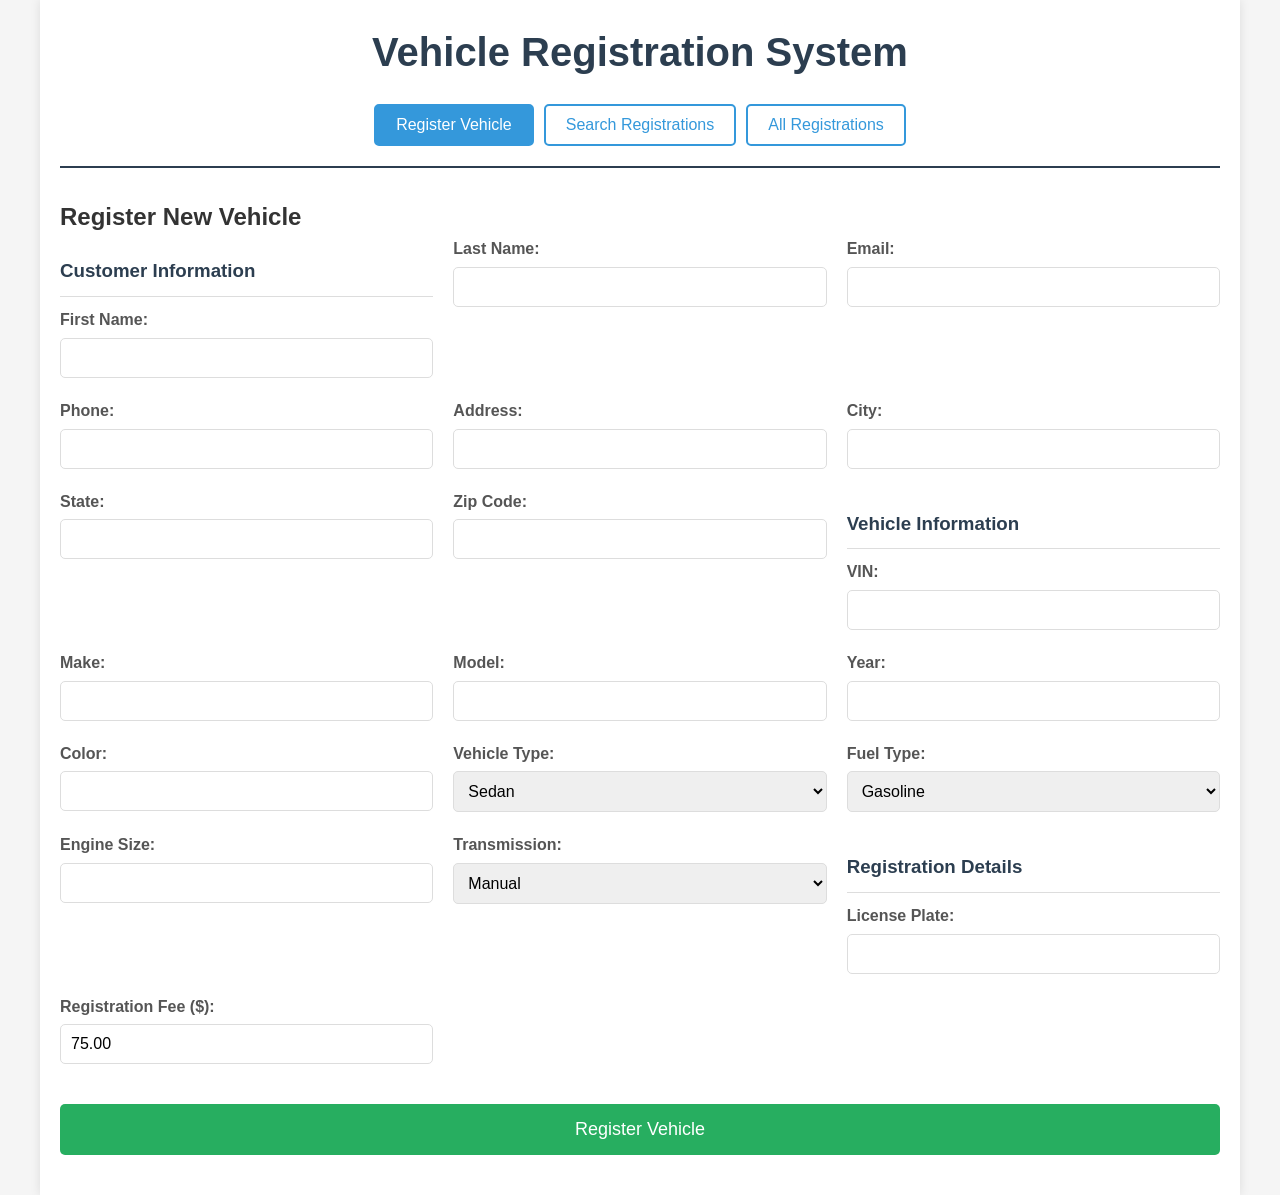
<file: src/main/webapp/index.html>
<!DOCTYPE html>
<html lang="en">
<head>
    <meta charset="UTF-8">
    <meta name="viewport" content="width=device-width, initial-scale=1.0">
    <title>Vehicle Registration System</title>
    <link rel="stylesheet" href="styles.css">
</head>
<body>
    <div class="container">
        <header>
            <h1>Vehicle Registration System</h1>
            <nav>
                <button class="nav-btn active" data-section="register">Register Vehicle</button>
                <button class="nav-btn" data-section="search">Search Registrations</button>
                <button class="nav-btn" data-section="list">All Registrations</button>
            </nav>
        </header>

        <main>
            <!-- Registration Form Section -->
            <section id="register" class="section active">
                <h2>Register New Vehicle</h2>
                <form id="registrationForm" class="form-grid" method="POST" action="/api/registrations/">
                    <div class="form-group">
                        <h3>Customer Information</h3>
                        <label for="firstName">First Name:</label>
                        <input type="text" id="firstName" name="firstName" required>
                    </div>

                    <div class="form-group">
                        <label for="lastName">Last Name:</label>
                        <input type="text" id="lastName" name="lastName" required>
                    </div>

                    <div class="form-group">
                        <label for="email">Email:</label>
                        <input type="email" id="email" name="email" required>
                    </div>

                    <div class="form-group">
                        <label for="phone">Phone:</label>
                        <input type="tel" id="phone" name="phone">
                    </div>

                    <div class="form-group">
                        <label for="address">Address:</label>
                        <input type="text" id="address" name="address">
                    </div>

                    <div class="form-group">
                        <label for="city">City:</label>
                        <input type="text" id="city" name="city">
                    </div>

                    <div class="form-group">
                        <label for="state">State:</label>
                        <input type="text" id="state" name="state">
                    </div>

                    <div class="form-group">
                        <label for="zipCode">Zip Code:</label>
                        <input type="text" id="zipCode" name="zipCode">
                    </div>

                    <div class="form-group">
                        <h3>Vehicle Information</h3>
                        <label for="vin">VIN:</label>
                        <input type="text" id="vin" name="vin" maxlength="17" required>
                    </div>

                    <div class="form-group">
                        <label for="make">Make:</label>
                        <input type="text" id="make" name="make" required>
                    </div>

                    <div class="form-group">
                        <label for="model">Model:</label>
                        <input type="text" id="model" name="model" required>
                    </div>

                    <div class="form-group">
                        <label for="year">Year:</label>
                        <input type="number" id="year" name="year" min="1900" max="2030" required>
                    </div>

                    <div class="form-group">
                        <label for="color">Color:</label>
                        <input type="text" id="color" name="color">
                    </div>

                    <div class="form-group">
                        <label for="vehicleType">Vehicle Type:</label>
                        <select id="vehicleType" name="vehicleType">
                            <option value="Sedan">Sedan</option>
                            <option value="SUV">SUV</option>
                            <option value="Hatchback">Hatchback</option>
                            <option value="Coupe">Coupe</option>
                            <option value="Truck">Truck</option>
                            <option value="Convertible">Convertible</option>
                            <option value="Wagon">Wagon</option>
                            <option value="Motorcycle">Motorcycle</option>
                        </select>
                    </div>

                    <div class="form-group">
                        <label for="fuelType">Fuel Type:</label>
                        <select id="fuelType" name="fuelType">
                            <option value="Gasoline">Gasoline</option>
                            <option value="Diesel">Diesel</option>
                            <option value="Electric">Electric</option>
                            <option value="Hybrid">Hybrid</option>
                        </select>
                    </div>

                    <div class="form-group">
                        <label for="engineSize">Engine Size:</label>
                        <input type="text" id="engineSize" name="engineSize">
                    </div>

                    <div class="form-group">
                        <label for="transmission">Transmission:</label>
                        <select id="transmission" name="transmission">
                            <option value="Manual">Manual</option>
                            <option value="Automatic">Automatic</option>
                            <option value="CVT">CVT</option>
                        </select>
                    </div>

                    <div class="form-group">
                        <h3>Registration Details</h3>
                        <label for="licensePlate">License Plate:</label>
                        <input type="text" id="licensePlate" name="licensePlate" required>
                    </div>

                    <div class="form-group">
                        <label for="registrationFee">Registration Fee ($):</label>
                        <input type="number" id="registrationFee" name="registrationFee" step="0.01" value="75.00" required>
                    </div>

                    <button type="submit" class="submit-btn">Register Vehicle</button>
                </form>
            </section>

            <!-- Search Section -->
            <section id="search" class="section">
                <h2>Search Registrations</h2>
                <div class="search-controls">
                    <select id="searchType">
                        <option value="registration">Registration Number</option>
                        <option value="plate">License Plate</option>
                        <option value="email">Customer Email</option>
                    </select>
                    <input type="text" id="searchQuery" placeholder="Enter search term...">
                    <button id="searchBtn">Search</button>
                </div>
                <div id="searchResults" class="results-container"></div>
            </section>

            <!-- List All Section -->
            <section id="list" class="section">
                <h2>All Registrations</h2>
                <button id="loadAllBtn" class="load-btn">Load All Registrations</button>
                <div id="allRegistrations" class="results-container"></div>
            </section>
        </main>

        <!-- Notification area -->
        <div id="notification" class="notification"></div>
    </div>

    <script src="script.js"></script>
</body>
</html>
</file>
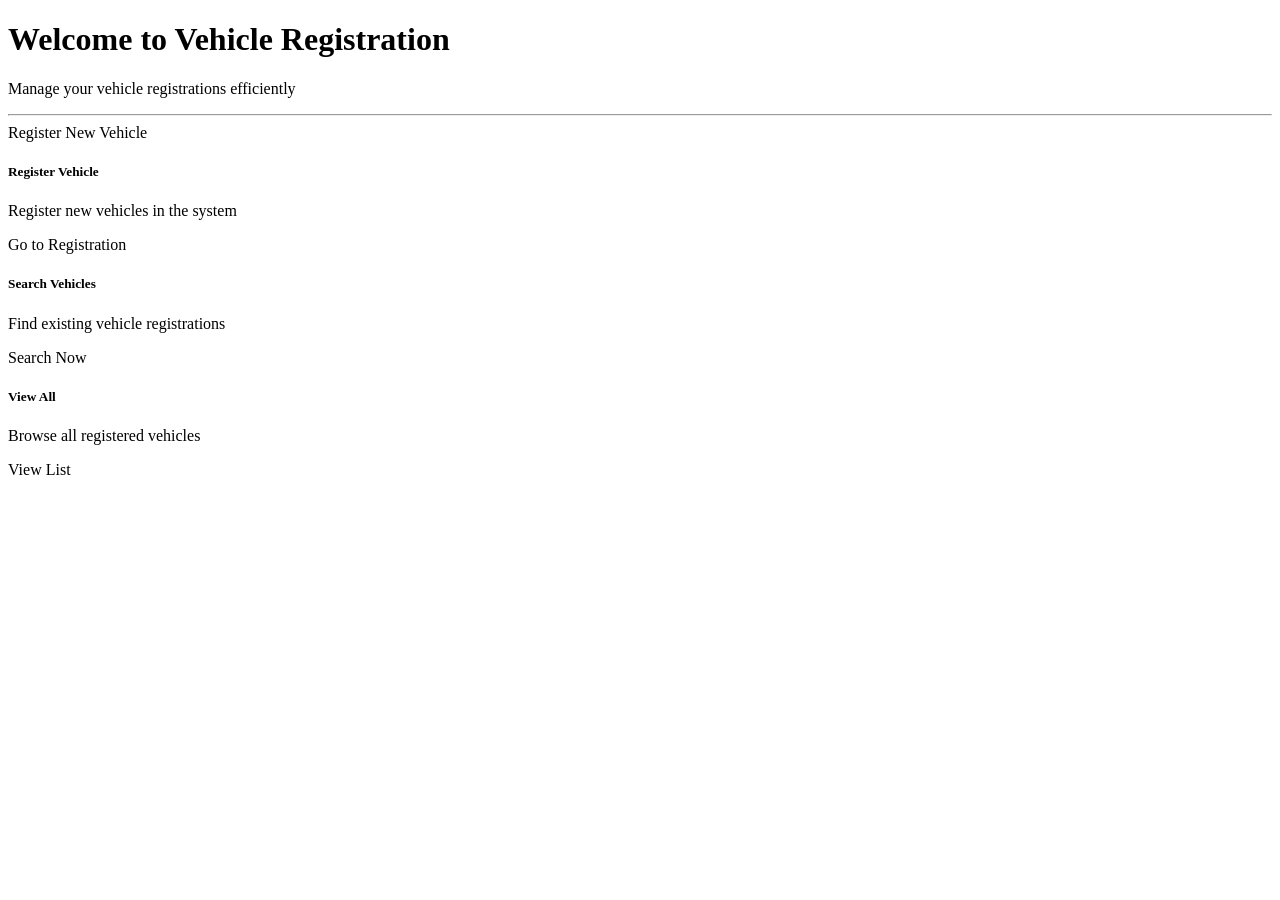
<file: src/main/webapp/WEB-INF/index.html>
<!DOCTYPE html>
<html xmlns:th="http://www.thymeleaf.org" th:replace="~{base :: layout(~{::content})}">
<head></head>
<body>
    <div th:fragment="content">
        <div class="jumbotron bg-light p-5 rounded">
            <h1 class="display-4">Welcome to Vehicle Registration</h1>
            <p class="lead">Manage your vehicle registrations efficiently</p>
            <hr class="my-4">
            <a class="btn btn-primary btn-lg" th:href="@{/register}" role="button">
                <i class="bi bi-plus-circle"></i> Register New Vehicle
            </a>
        </div>

        <div class="row mt-4">
            <div class="col-md-4 mb-4">
                <div class="card h-100">
                    <div class="card-body">
                        <h5 class="card-title"><i class="bi bi-car-front"></i> Register Vehicle</h5>
                        <p class="card-text">Register new vehicles in the system</p>
                        <a th:href="@{/register}" class="btn btn-outline-primary">Go to Registration</a>
                    </div>
                </div>
            </div>
            <div class="col-md-4 mb-4">
                <div class="card h-100">
                    <div class="card-body">
                        <h5 class="card-title"><i class="bi bi-search"></i> Search Vehicles</h5>
                        <p class="card-text">Find existing vehicle registrations</p>
                        <a th:href="@{/search}" class="btn btn-outline-primary">Search Now</a>
                    </div>
                </div>
            </div>
            <div class="col-md-4 mb-4">
                <div class="card h-100">
                    <div class="card-body">
                        <h5 class="card-title"><i class="bi bi-list-ul"></i> View All</h5>
                        <p class="card-text">Browse all registered vehicles</p>
                        <a th:href="@{/list}" class="btn btn-outline-primary">View List</a>
                    </div>
                </div>
            </div>
        </div>
    </div>
</body>
</html>
</file>
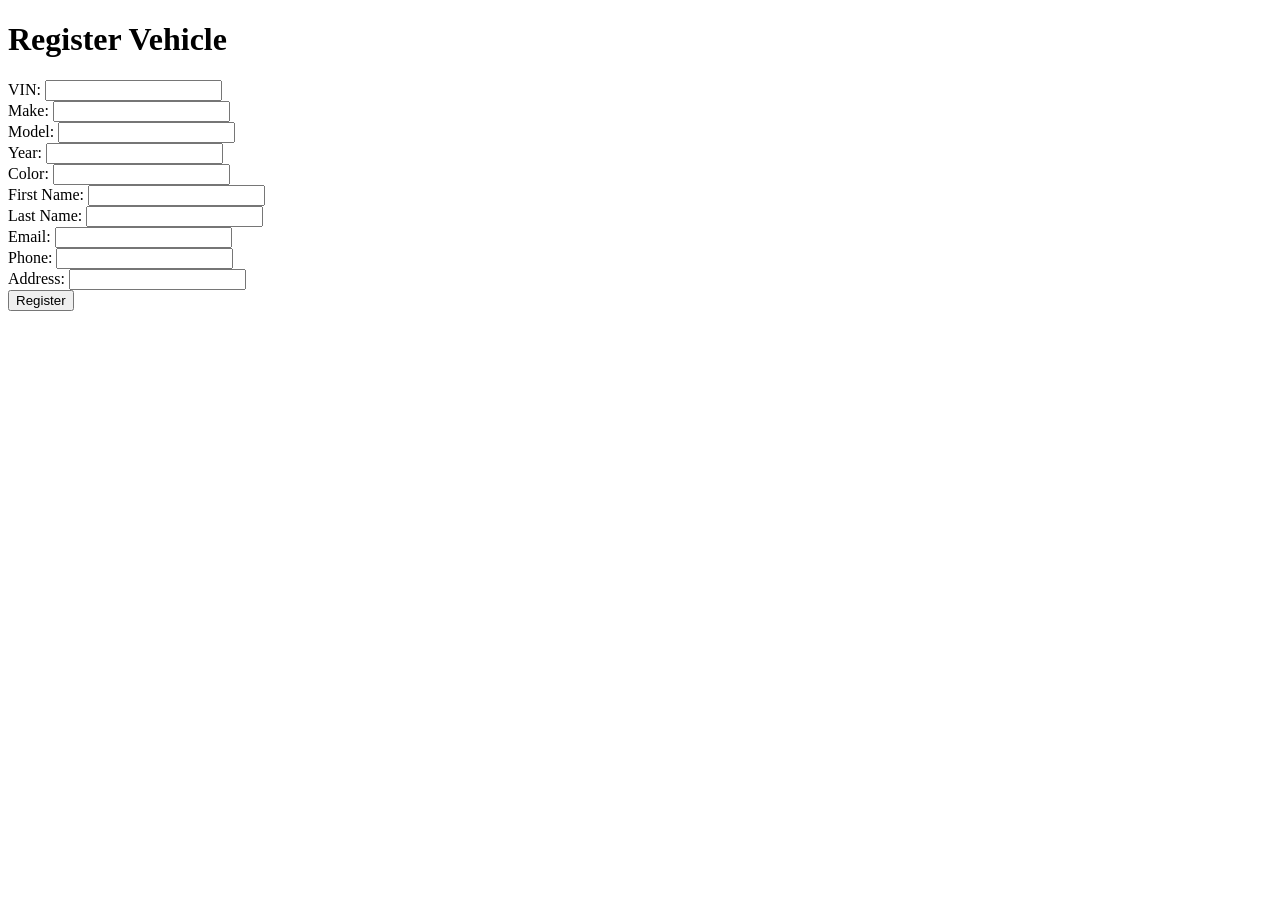
<file: target/classes/templates/register-vehicle.html>
<!DOCTYPE html>
<html xmlns:th="http://www.thymeleaf.org">
<head>
    <title>Register Vehicle</title>
</head>
<body>
    <h1>Register Vehicle</h1>
    <form th:action="@{/vehicles/register}" th:object="${registration}" method="post">
        <label for="vin">VIN:</label>
        <input type="text" id="vin" th:field="*{vin}" required><br>
        <label for="make">Make:</label>
        <input type="text" id="make" th:field="*{make}" required><br>
        <label for="model">Model:</label>
        <input type="text" id="model" th:field="*{model}" required><br>
        <label for="year">Year:</label>
        <input type="number" id="year" th:field="*{year}" required><br>
        <label for="color">Color:</label>
        <input type="text" id="color" th:field="*{color}" required><br>
        <label for="firstName">First Name:</label>
        <input type="text" id="firstName" th:field="*{firstName}" required><br>
        <label for="lastName">Last Name:</label>
        <input type="text" id="lastName" th:field="*{lastName}" required><br>
        <label for="email">Email:</label>
        <input type="email" id="email" th:field="*{email}" required><br>
        <label for="phone">Phone:</label>
        <input type="text" id="phone" th:field="*{phone}" required><br>
        <label for="address">Address:</label>
        <input type="text" id="address" th:field="*{address}" required><br>
        <button type="submit">Register</button>
    </form>
</body>
</html>
</file>
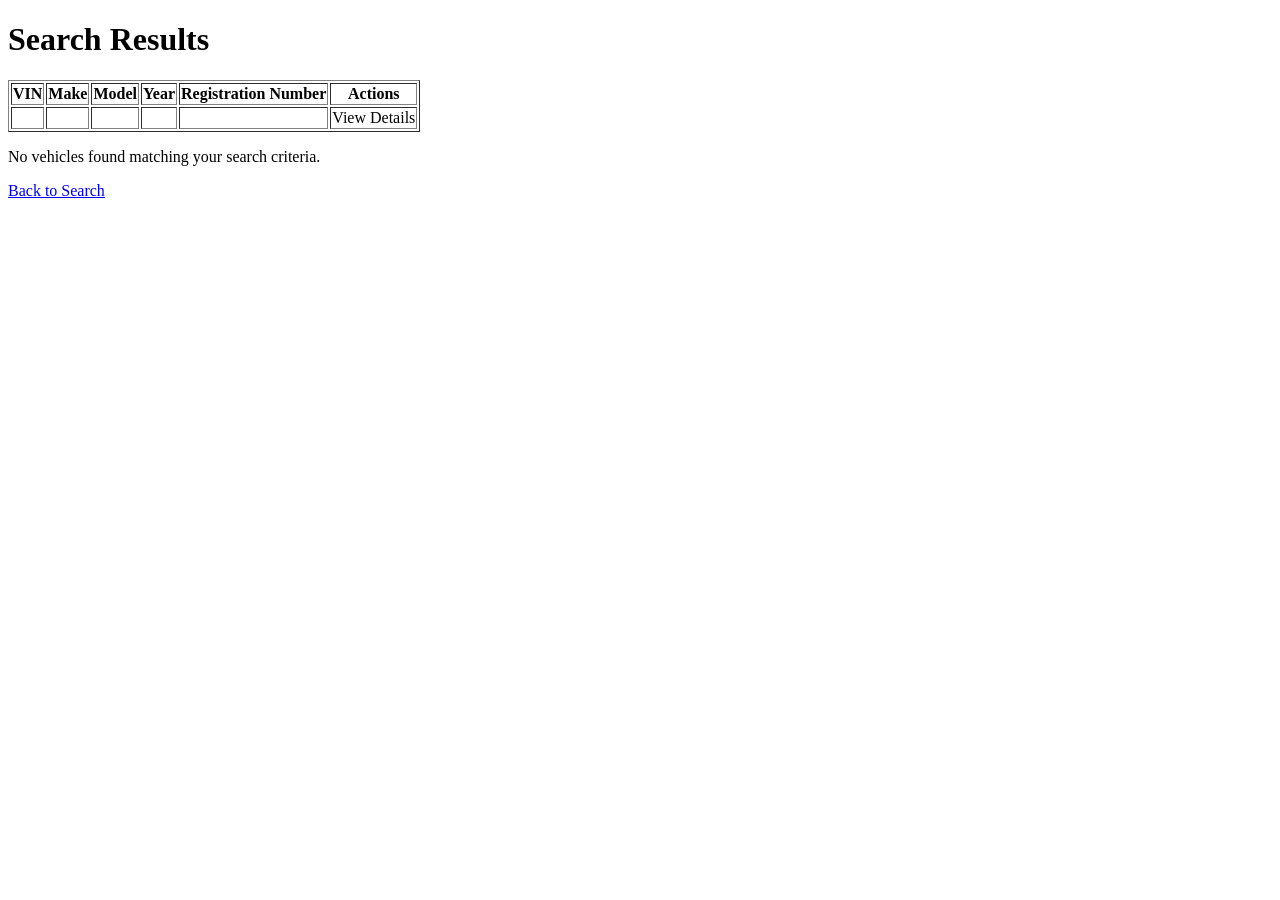
<file: target/classes/templates/search-results.html>
<!DOCTYPE html>
<html xmlns:th="http://www.thymeleaf.org">
<head>
    <title>Search Results</title>
</head>
<body>
    <h1>Search Results</h1>
    <div th:if="${vehicles != null && !vehicles.empty}">
        <table border="1">
            <tr>
                <th>VIN</th>
                <th>Make</th>
                <th>Model</th>
                <th>Year</th>
                <th>Registration Number</th>
                <th>Actions</th>
            </tr>
            <tr th:each="vehicle : ${vehicles}">
                <td th:text="${vehicle.vin}"></td>
                <td th:text="${vehicle.make}"></td>
                <td th:text="${vehicle.model}"></td>
                <td th:text="${vehicle.year}"></td>
                <td th:text="${vehicle.registrationNumber}"></td>
                <td>
                    <a th:href="@{/vehicles/details(vin=${vehicle.vin})}">View Details</a>
                </td>
            </tr>
        </table>
    </div>
    <div th:if="${vehicles == null || vehicles.empty}">
        <p>No vehicles found matching your search criteria.</p>
    </div>
    <a href="/vehicles/search">Back to Search</a>
</body>
</html>
</file>
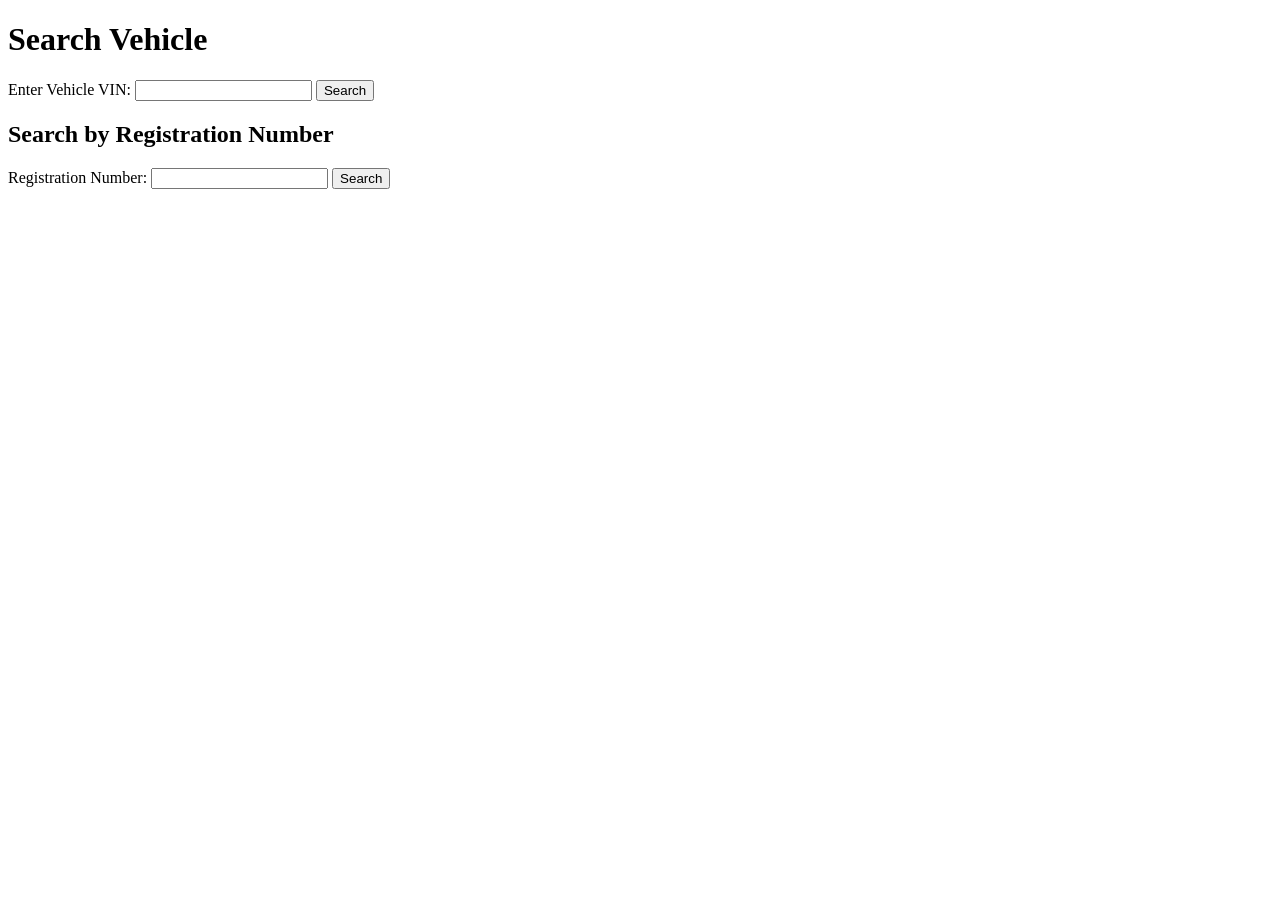
<file: target/classes/templates/search-vehicle.html>
<!DOCTYPE html>
<html xmlns:th="http://www.thymeleaf.org">
<head>
    <title>Search Vehicle</title>
</head>
<body>
    <h1>Search Vehicle</h1>
    <form th:action="@{/vehicles/details}" method="get">
        <label for="vin">Enter Vehicle VIN:</label>
        <input type="text" id="vin" name="vin" required>
        <button type="submit">Search</button>
    </form>
    
    <h2>Search by Registration Number</h2>
    <form th:action="@{/vehicles/search-results}" method="get">
        <label for="searchTerm">Registration Number:</label>
        <input type="text" id="searchTerm" name="searchTerm" required>
        <button type="submit">Search</button>
    </form>
</body>
</html>
</file>
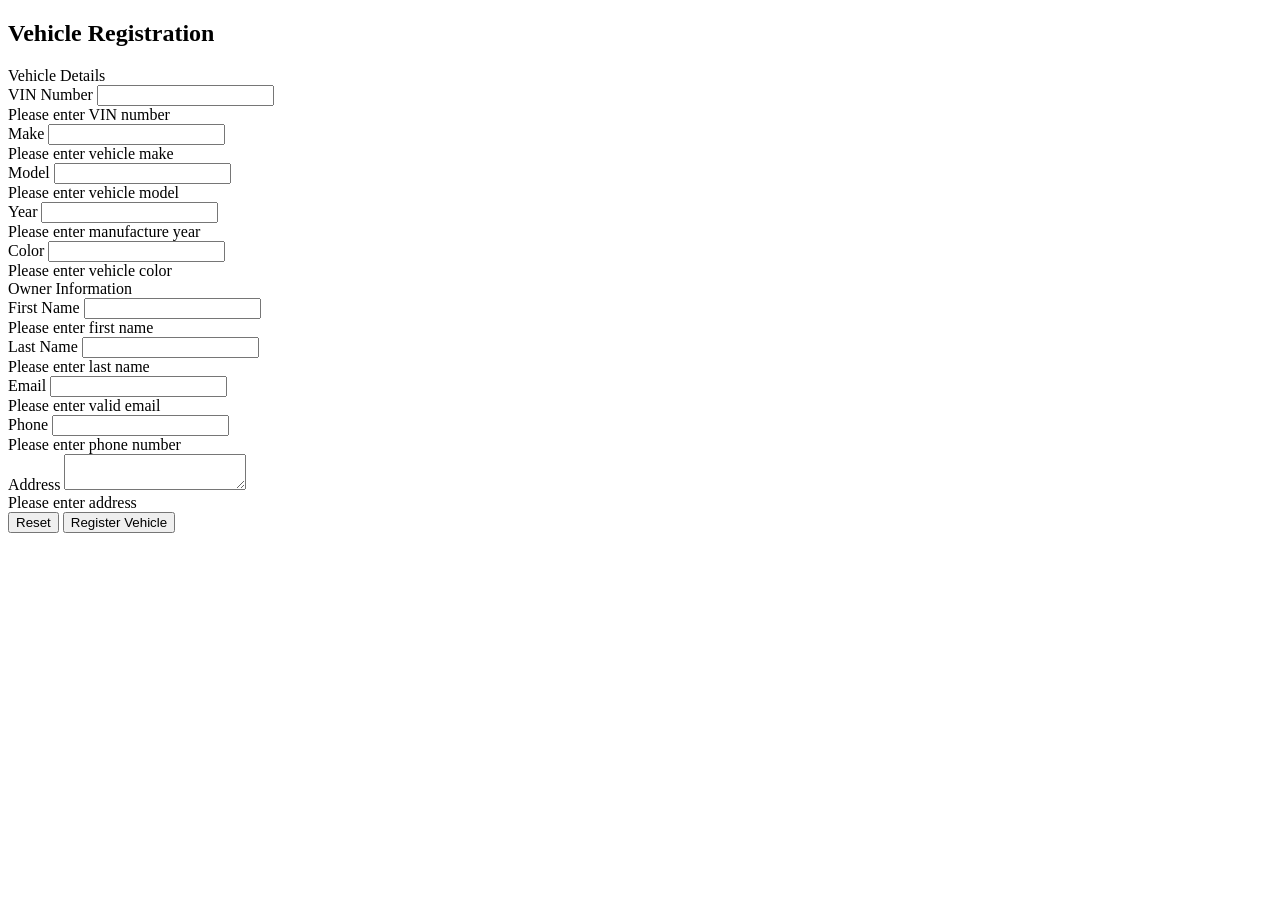
<file: src/main/webapp/WEB-INF/registration.html>
<!DOCTYPE html>
<html xmlns:th="http://www.thymeleaf.org" th:replace="~{base :: layout(~{::content})}">
<head></head>
<body>
    <div th:fragment="content">
        <div class="form-container">
            <h2 class="mb-4"><i class="bi bi-car-front"></i> Vehicle Registration</h2>
            
            <form th:action="@{/register}" method="post" class="needs-validation" novalidate>
                <div class="card mb-4">
                    <div class="card-header bg-primary text-white">
                        Vehicle Details
                    </div>
                    <div class="card-body">
                        <div class="row g-3">
                            <div class="col-md-6">
                                <label for="vin" class="form-label">VIN Number</label>
                                <input type="text" class="form-control" id="vin" name="vin" required>
                                <div class="invalid-feedback">Please enter VIN number</div>
                            </div>
                            <div class="col-md-6">
                                <label for="make" class="form-label">Make</label>
                                <input type="text" class="form-control" id="make" name="make" required>
                                <div class="invalid-feedback">Please enter vehicle make</div>
                            </div>
                            <div class="col-md-6">
                                <label for="model" class="form-label">Model</label>
                                <input type="text" class="form-control" id="model" name="model" required>
                                <div class="invalid-feedback">Please enter vehicle model</div>
                            </div>
                            <div class="col-md-6">
                                <label for="year" class="form-label">Year</label>
                                <input type="number" class="form-control" id="year" name="year" required>
                                <div class="invalid-feedback">Please enter manufacture year</div>
                            </div>
                            <div class="col-md-6">
                                <label for="color" class="form-label">Color</label>
                                <input type="text" class="form-control" id="color" name="color" required>
                                <div class="invalid-feedback">Please enter vehicle color</div>
                            </div>
                        </div>
                    </div>
                </div>

                <div class="card mb-4">
                    <div class="card-header bg-primary text-white">
                        Owner Information
                    </div>
                    <div class="card-body">
                        <div class="row g-3">
                            <div class="col-md-6">
                                <label for="firstName" class="form-label">First Name</label>
                                <input type="text" class="form-control" id="firstName" name="firstName" required>
                                <div class="invalid-feedback">Please enter first name</div>
                            </div>
                            <div class="col-md-6">
                                <label for="lastName" class="form-label">Last Name</label>
                                <input type="text" class="form-control" id="lastName" name="lastName" required>
                                <div class="invalid-feedback">Please enter last name</div>
                            </div>
                            <div class="col-md-6">
                                <label for="email" class="form-label">Email</label>
                                <input type="email" class="form-control" id="email" name="email" required>
                                <div class="invalid-feedback">Please enter valid email</div>
                            </div>
                            <div class="col-md-6">
                                <label for="phone" class="form-label">Phone</label>
                                <input type="tel" class="form-control" id="phone" name="phone" required>
                                <div class="invalid-feedback">Please enter phone number</div>
                            </div>
                            <div class="col-12">
                                <label for="address" class="form-label">Address</label>
                                <textarea class="form-control" id="address" name="address" rows="2" required></textarea>
                                <div class="invalid-feedback">Please enter address</div>
                            </div>
                        </div>
                    </div>
                </div>

                <div class="d-grid gap-2 d-md-flex justify-content-md-end">
                    <button type="reset" class="btn btn-secondary me-md-2">
                        <i class="bi bi-arrow-counterclockwise"></i> Reset
                    </button>
                    <button type="submit" class="btn btn-primary">
                        <i class="bi bi-save"></i> Register Vehicle
                    </button>
                </div>
            </form>
        </div>

        <script>
            // Form validation
            (() => {
                'use strict'
                const forms = document.querySelectorAll('.needs-validation')
                Array.from(forms).forEach(form => {
                    form.addEventListener('submit', event => {
                        if (!form.checkValidity()) {
                            event.preventDefault()
                            event.stopPropagation()
                        }
                        form.classList.add('was-validated')
                    }, false)
                })
            })()
        </script>
    </div>
</body>
</html>
</file>
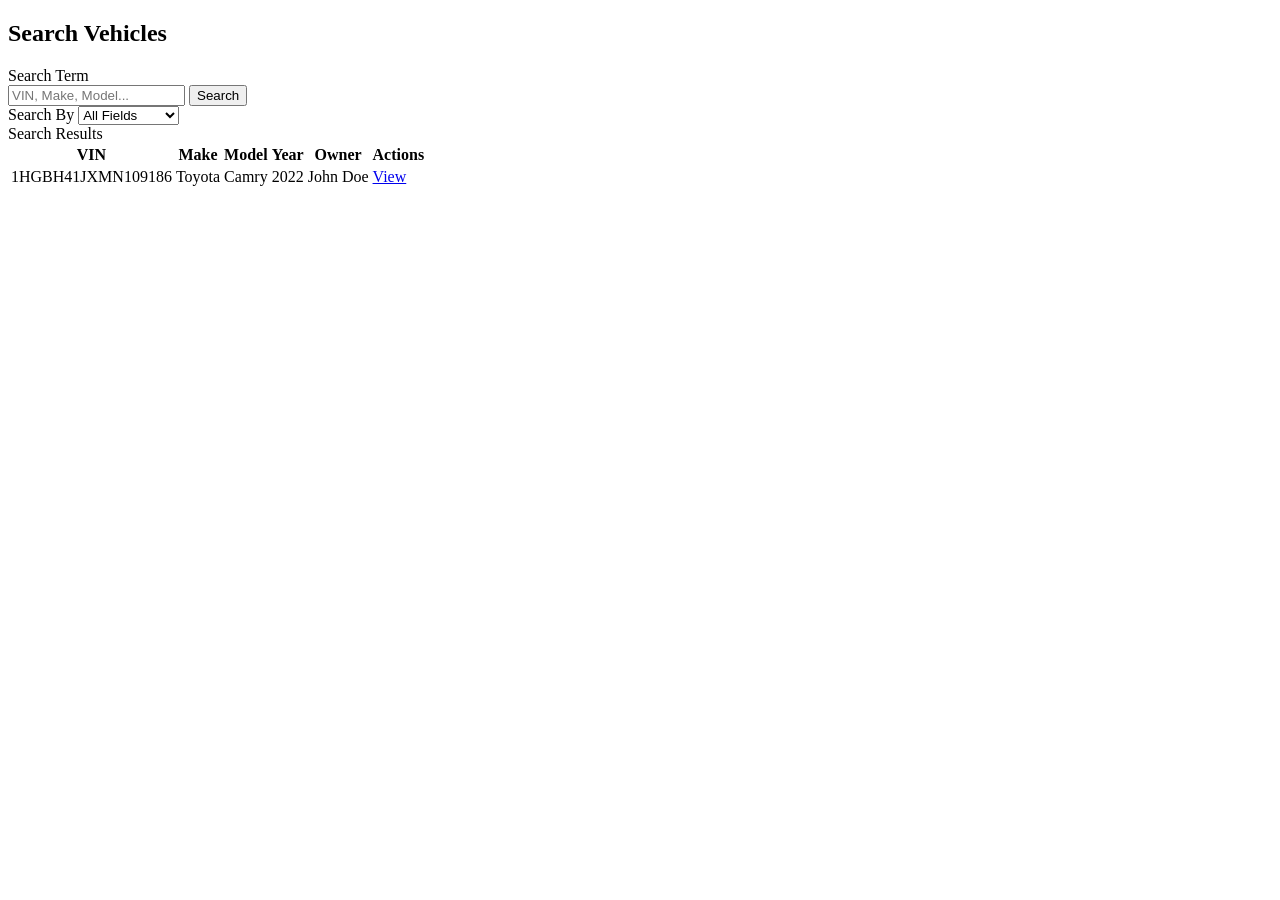
<file: src/main/webapp/WEB-INF/search.html>
<!DOCTYPE html>
<html xmlns:th="http://www.thymeleaf.org" th:replace="~{base :: layout(~{::content})}">
<head></head>
<body>
    <div th:fragment="content">
        <div class="form-container">
            <h2 class="mb-4"><i class="bi bi-search"></i> Search Vehicles</h2>
            
            <div class="card mb-4">
                <div class="card-body">
                    <form class="row g-3">
                        <div class="col-md-6">
                            <label for="searchTerm" class="form-label">Search Term</label>
                            <div class="input-group">
                                <input type="text" class="form-control" id="searchTerm" placeholder="VIN, Make, Model...">
                                <button class="btn btn-primary" type="submit">
                                    <i class="bi bi-search"></i> Search
                                </button>
                            </div>
                        </div>
                        <div class="col-md-6">
                            <label for="searchType" class="form-label">Search By</label>
                            <select class="form-select" id="searchType">
                                <option selected value="all">All Fields</option>
                                <option value="vin">VIN Number</option>
                                <option value="make">Make</option>
                                <option value="model">Model</option>
                                <option value="owner">Owner Name</option>
                            </select>
                        </div>
                    </form>
                </div>
            </div>

            <div class="card">
                <div class="card-header bg-primary text-white">
                    Search Results
                </div>
                <div class="card-body">
                    <div class="table-responsive">
                        <table class="table table-striped table-hover">
                            <thead>
                                <tr>
                                    <th>VIN</th>
                                    <th>Make</th>
                                    <th>Model</th>
                                    <th>Year</th>
                                    <th>Owner</th>
                                    <th>Actions</th>
                                </tr>
                            </thead>
                            <tbody>
                                <!-- Sample data - replace with Thymeleaf iteration -->
                                <tr>
                                    <td>1HGBH41JXMN109186</td>
                                    <td>Toyota</td>
                                    <td>Camry</td>
                                    <td>2022</td>
                                    <td>John Doe</td>
                                    <td>
                                        <a href="#" class="btn btn-sm btn-outline-primary">
                                            <i class="bi bi-eye"></i> View
                                        </a>
                                    </td>
                                </tr>
                            </tbody>
                        </table>
                    </div>
                </div>
            </div>
        </div>
    </div>
</body>
</html>
</file>
<file: src/main/webapp/styles.css>
* {
    margin: 0;
    padding: 0;
    box-sizing: border-box;
}

body {
    font-family: 'Segoe UI', Tahoma, Geneva, Verdana, sans-serif;
    line-height: 1.6;
    color: #333;
    background-color: #f5f5f5;
}

.container {
    max-width: 1200px;
    margin: 0 auto;
    padding: 20px;
    background: white;
    min-height: 100vh;
    box-shadow: 0 0 10px rgba(0,0,0,0.1);
}

header {
    text-align: center;
    margin-bottom: 30px;
    border-bottom: 2px solid #2c3e50;
    padding-bottom: 20px;
}

h1 {
    color: #2c3e50;
    margin-bottom: 20px;
    font-size: 2.5em;
}

nav {
    display: flex;
    justify-content: center;
    gap: 10px;
    flex-wrap: wrap;
}

.nav-btn {
    padding: 10px 20px;
    border: 2px solid #3498db;
    background: white;
    color: #3498db;
    cursor: pointer;
    border-radius: 5px;
    font-size: 16px;
    transition: all 0.3s ease;
}

.nav-btn:hover {
    background: #3498db;
    color: white;
}

.nav-btn.active {
    background: #3498db;
    color: white;
}

.section {
    display: none;
}

.section.active {
    display: block;
}

.form-grid {
    display: grid;
    grid-template-columns: repeat(auto-fit, minmax(300px, 1fr));
    gap: 20px;
    margin-bottom: 20px;
}

.form-group {
    display: flex;
    flex-direction: column;
}

.form-group h3 {
    grid-column: 1 / -1;
    color: #2c3e50;
    margin: 20px 0 10px 0;
    padding-bottom: 10px;
    border-bottom: 1px solid #ddd;
}

.form-group label {
    margin-bottom: 5px;
    font-weight: bold;
    color: #555;
}

.form-group input,
.form-group select {
    padding: 10px;
    border: 1px solid #ddd;
    border-radius: 5px;
    font-size: 16px;
    transition: border-color 0.3s ease;
}

.form-group input:focus,
.form-group select:focus {
    outline: none;
    border-color: #3498db;
    box-shadow: 0 0 5px rgba(52, 152, 219, 0.3);
}

.submit-btn {
    grid-column: 1 / -1;
    padding: 15px;
    background: #27ae60;
    color: white;
    border: none;
    border-radius: 5px;
    font-size: 18px;
    cursor: pointer;
    transition: background 0.3s ease;
    margin-top: 20px;
}

.submit-btn:hover {
    background: #219a52;
}

.submit-btn:disabled {
    background: #95a5a6;
    cursor: not-allowed;
}

.search-controls {
    display: flex;
    gap: 10px;
    margin-bottom: 20px;
    flex-wrap: wrap;
}

.search-controls select,
.search-controls input {
    padding: 10px;
    border: 1px solid #ddd;
    border-radius: 5px;
    font-size: 16px;
}

.search-controls input {
    flex: 1;
    min-width: 200px;
}

#searchBtn,
.load-btn {
    padding: 10px 20px;
    background: #3498db;
    color: white;
    border: none;
    border-radius: 5px;
    cursor: pointer;
    font-size: 16px;
    transition: background 0.3s ease;
}

#searchBtn:hover,
.load-btn:hover {
    background: #2980b9;
}

.results-container {
    margin-top: 20px;
}

.registration-card {
    background: #f8f9fa;
    border: 1px solid #e9ecef;
    border-radius: 8px;
    padding: 20px;
    margin-bottom: 15px;
    box-shadow: 0 2px 4px rgba(0,0,0,0.1);
}

.registration-header {
    display: flex;
    justify-content: space-between;
    align-items: center;
    margin-bottom: 15px;
    flex-wrap: wrap;
    gap: 10px;
}

.registration-number {
    font-size: 1.2em;
    font-weight: bold;
    color: #2c3e50;
}

.status {
    padding: 5px 10px;
    border-radius: 20px;
    font-size: 0.9em;
    font-weight: bold;
}

.status.ACTIVE {
    background: #d4edda;
    color: #155724;
}

.registration-details {
    display: grid;
    grid-template-columns: repeat(auto-fit, minmax(250px, 1fr));
    gap: 15px;
}

.detail-section {
    background: white;
    padding: 15px;
    border-radius: 5px;
    border-left: 4px solid #3498db;
}

.detail-section h4 {
    color: #2c3e50;
    margin-bottom: 10px;
    font-size: 1.1em;
}

.detail-item {
    margin-bottom: 8px;
}

.detail-label {
    font-weight: bold;
    color: #555;
    margin-right: 10px;
}

.detail-value {
    color: #333;
}

.notification {
    position: fixed;
    top: 20px;
    right: 20px;
    padding: 15px 20px;
    border-radius: 5px;
    color: white;
    font-weight: bold;
    z-index: 1000;
    transform: translateX(100%);
    transition: transform 0.3s ease;
    max-width: 300px;
}

.notification.show {
    transform: translateX(0);
}

.notification.success {
    background: #27ae60;
}

.notification.error {
    background: #e74c3c;
}

.empty-state {
    text-align: center;
    padding: 40px;
    color: #666;
}

.empty-state h3 {
    margin-bottom: 10px;
    color: #999;
}

/* Responsive design */
@media (max-width: 768px) {
    .container {
        padding: 10px;
    }
    
    .form-grid {
        grid-template-columns: 1fr;
    }
    
    .search-controls {
        flex-direction: column;
    }
    
    .search-controls input {
        min-width: auto;
    }
    
    .registration-header {
        flex-direction: column;
        align-items: flex-start;
    }
    
    .registration-details {
        grid-template-columns: 1fr;
    }
}

/* Loading state */
.loading {
    text-align: center;
    padding: 20px;
    color: #666;
}

.loading::after {
    content: '';
    display: inline-block;
    width: 20px;
    height: 20px;
    border: 2px solid #3498db;
    border-top: 2px solid transparent;
    border-radius: 50%;
    animation: spin 1s linear infinite;
    margin-left: 10px;
}

@keyframes spin {
    0% { transform: rotate(0deg); }
    100% { transform: rotate(360deg); }
}
</file>
